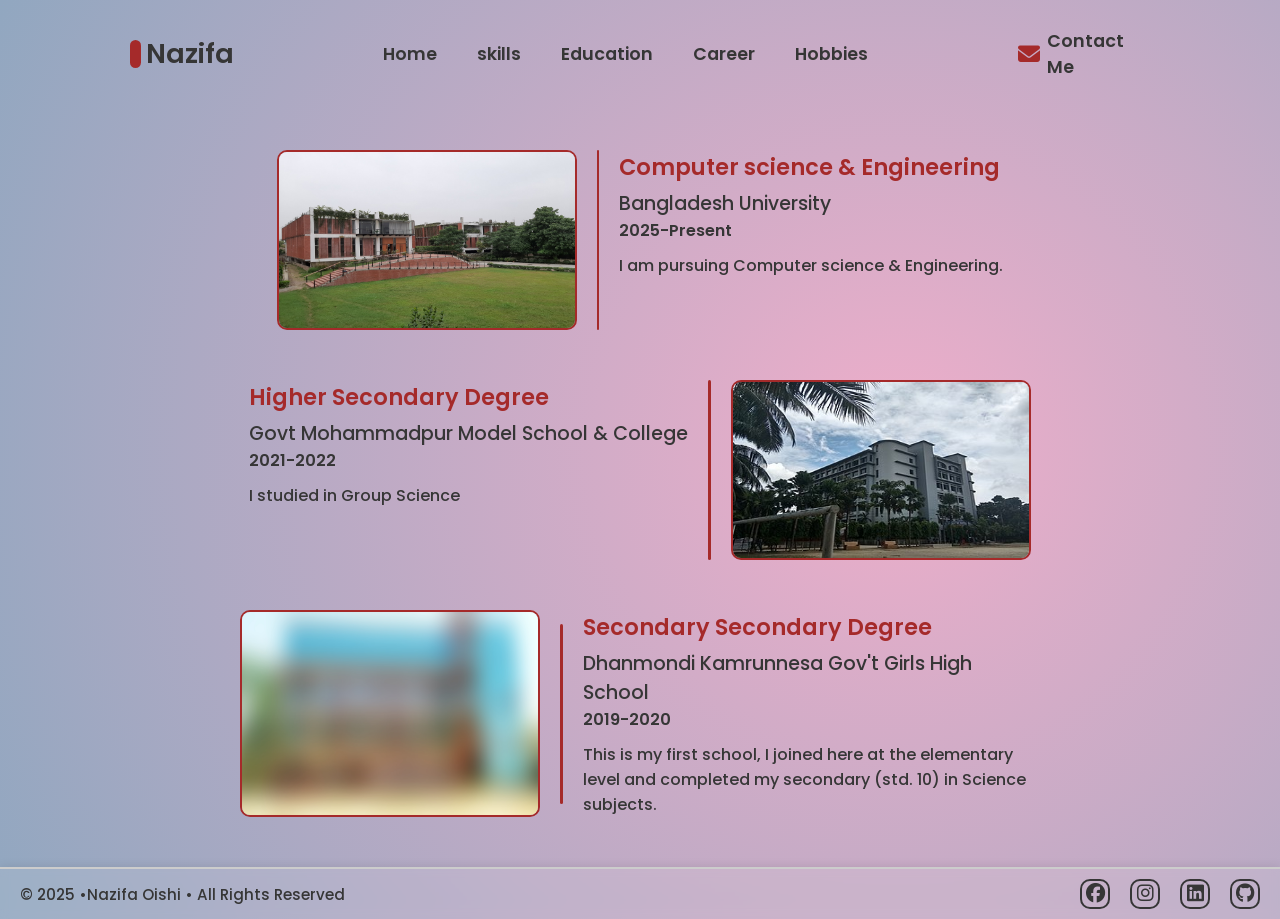
<file: SRC/pages/education.html>
<!DOCTYPE html>
<html>

<head>
    <meta charset="utf-8">
    <meta name="viewport" content="width=device-width, initial-scale=1">
    <title>Education</title>
    <link rel="stylesheet" type="text/css" href="../style/style.css">
    <link rel="icon" href="/Assets/favicons/favicon.png" type="image/png" sizes="32x32">

    <link rel="stylesheet" href="https://cdnjs.cloudflare.com/ajax/libs/font-awesome/6.2.0/css/all.min.css">
    <link rel="stylesheet" href="https://unpkg.com/boxicons@latest/css/boxicons.min.css">

</head>

<body>


    <header class="header" id="header">
        <a href="../../index.html" class="logo"><span class="main-icon"></span><span>Nazifa</span></a>

        <div class="navbar">
            <a href="/index.html">Home</a>
            <a href="./skills.html">skills</a>
            <a href="./education.html">Education</a>
            <a href="./career.html">Career</a>
            <a href="./hobbies.html">Hobbies</a>
             
        </div>

        <div class="main">
            <a href="./contact.html" class="user main-items"><i class="fas fa-envelope cm-icon"></i>Contact Me</a>
            <div class="main-items menu-icon-container" id="menu-icon-js">
                <div class="bx bx-menu" id="menu-icon"></div>
            </div>
        </div>
    </header>


    <div class="page">
        <main class="education-main">
            <div class="education-section">
                <div class="study first">
                    <div class="image">
                        <img src="/Assets/education/uni.jpg" alt="">
                    </div>
                    <div class="line"></div>
                    <div class="texts">
                        <div class="header">Computer science & Engineering</div>
                        <div class="name">Bangladesh University</div>
                        <div class="year">2025-Present</div>
                        <div class="text">I am pursuing Computer science & Engineering.</div>
                    </div>
                </div>
                <div class="study second">
                    <div class="image">
                        <img src="/Assets/education/scl.jpg" alt="">
                    </div>
                    <div class="line"></div>
                    <div class="texts">
                        <div class="header">Higher Secondary Degree</div>
                        <div class="name">Govt Mohammadpur Model School & College</div>
                        <div class="year">2021-2022</div>
                        <div class="text">I studied  in Group Science</div>
                    </div>
                </div>
                <div class="study third">
                    <div class="image">
                        <img src="/Assets/education/two.jpg" alt="">
                    </div>
                    <div class="line"></div>
                    <div class="texts">
                        <div class="header">Secondary Secondary Degree</div>
                        <div class="name">Dhanmondi Kamrunnesa Gov't Girls High School 
                        </div>
                        <div class="year">2019-2020</div>
                        <div class="text">This is my first school, I joined here at the elementary level and completed
                            my  secondary (std. 10) in Science subjects.</div>
                    </div>
                </div>
            </div>
        </main>
        <footer class="footer">
            <div class="left">
                &copy; 2025 •Nazifa Oishi • All Rights Reserved
            </div>
            <div class="right">
                <div class="social"><a href="https://www.facebook.com" target="_blank"><i
                            class="fa-brands fa-facebook"></i></a></div>
                <div class="social"><a href="https://www.instagram.com" target="_blank"><i class="fa-brands fa-instagram"></i></a></div>
                <div class="social"><a href="https://www.linkedin.com" target="_blank"><i class="fa-brands fa-linkedin"></i></a></div>
                <div class="social"><a href="https://github.com" target="_blank"><i class="fa-brands fa-github"></i></a></div>
            </div>
        </footer>
    </div>





    <div class="nav-touch-close" id="nav-tc-js"></div>

    <script type="text/javascript" src="../script/script.js"></script>

</body>

</html>
</file>
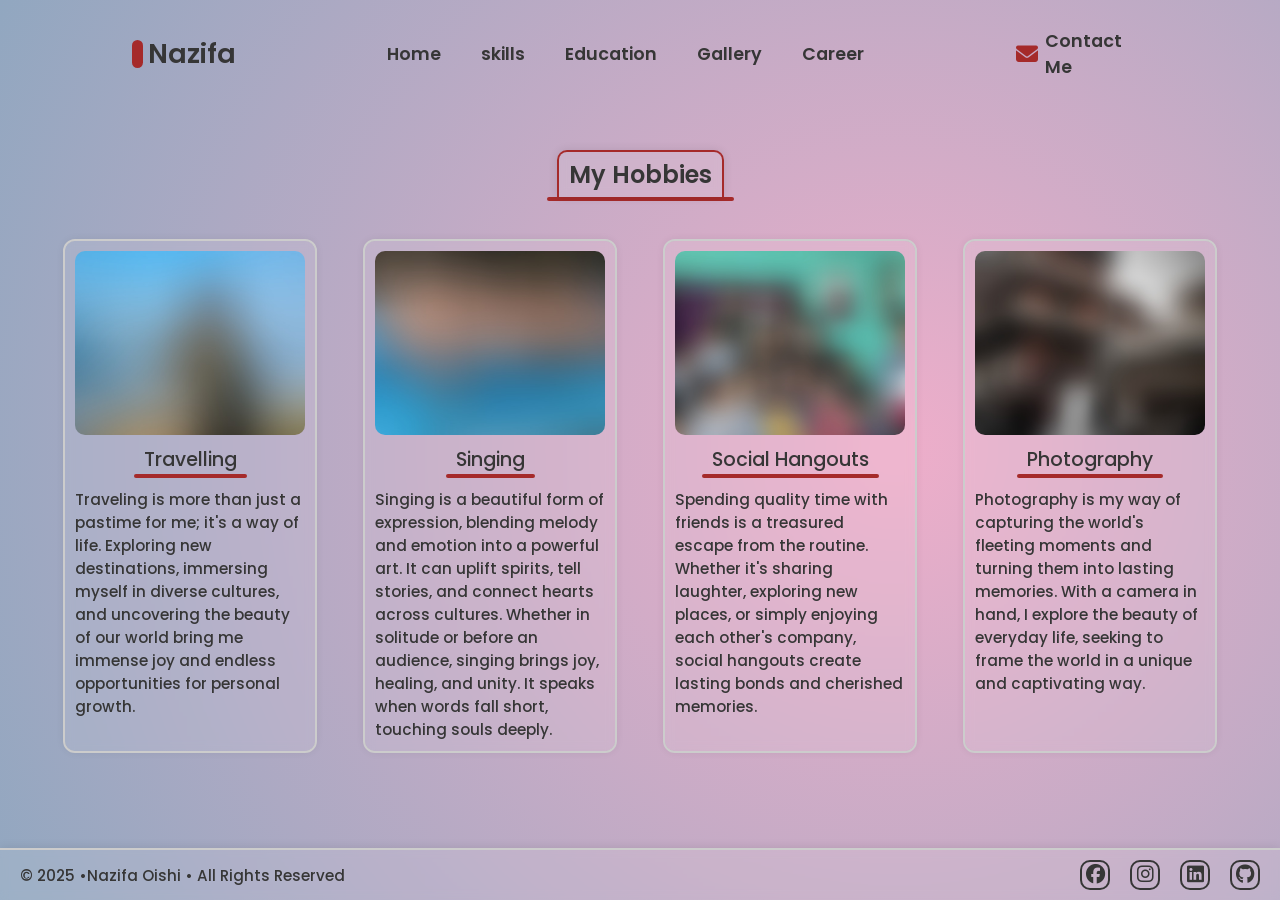
<file: SRC/pages/hobbies.html>
<!DOCTYPE html>
<html>

<head>
    <meta charset="utf-8">
    <meta name="viewport" content="width=device-width, initial-scale=1">
    <title>Hobbies</title>
    <link rel="stylesheet" type="text/css" href="../style/style.css">
    <link rel="icon" href="/Assets/favicons/favicon.png" type="image/png" sizes="32x32">

    <link rel="stylesheet" href="https://cdnjs.cloudflare.com/ajax/libs/font-awesome/6.2.0/css/all.min.css">
    <link rel="stylesheet" href="https://unpkg.com/boxicons@latest/css/boxicons.min.css">
</head>

<body>


    <header class="header" id="header">
        <a href="../../index.html" class="logo"><span class="main-icon"></span><span>Nazifa</span></a>

        <div class="navbar">
            <a href="/index.html">Home</a>
            <a href="./skills.html">skills</a>
            <a href="./education.html">Education</a>
            <a href="./gallery.html">Gallery</a>
            <a href="./career.html">Career</a>

             
        </div>

        <div class="main">
            <a href="contact.html" class="user main-items"><i class="fas fa-envelope cm-icon"></i>Contact Me</a>
            <div class="main-items menu-icon-container" id="menu-icon-js">
                <div class="bx bx-menu" id="menu-icon"></div>
            </div>
        </div>
    </header>

    <div class="page">
    <main class="hobbies-main">
        <div class="hobbies-section">
            <div class="hobbies-header">
                <div class="header-text">My Hobbies</div>
                <div class="header-line"></div>
            </div>
            <div class="section">
                <div class="row first">
                    <div class="hobbies 1">
                        <div class="image">
                            <img src="/Assets/hobbies/travelling.jpeg" alt="">
                        </div>
                        <div class="header">
                            <div class="header-text">Travelling</div>
                            <div class="header-line"></div>
                        </div>
                        <div class="text">
                            Traveling is more than just a pastime for me; it's a way of life. Exploring new
                            destinations,
                            immersing myself in diverse cultures, and uncovering the beauty of our world bring me
                            immense
                            joy
                            and endless opportunities for personal growth.
                        </div>
                    </div>
                    <div class="hobbies 2">
                        <div class="image">
                            <img src="/Assets/hobbies/swimming.jpg" alt="">
                        </div>
                        <div class="header">
                            <div class="header-text">Singing</div>
                            <div class="header-line"></div>
                        </div>
                        <div class="text">
                            Singing is a beautiful form of expression, blending melody and emotion into a powerful art. It can uplift spirits, tell stories, and connect hearts across cultures. Whether in solitude or before an audience, singing brings joy, healing, and unity. It speaks when words fall short, touching souls deeply.


                        </div>
                    </div>
                </div>
                <div class="row second">
                    <div class="hobbies 3">
                        <div class="image">
                            <img src="/Assets/hobbies/social adventures.jpg" alt="">
                        </div>
                        <div class="header">
                            <div class="header-text">Social Hangouts</div>
                            <div class="header-line"></div>
                        </div>
                        <div class="text">
                            Spending quality time with friends is a treasured escape from the routine. Whether it's
                            sharing laughter, exploring new places, or simply enjoying each other's company, social
                            hangouts create lasting bonds and cherished memories.
                        </div>
                    </div>
                    <div class="hobbies 4">
                        <div class="image">
                            <img src="/Assets/hobbies/photography.jpeg" alt="">
                        </div>
                        <div class="header">
                            <div class="header-text">Photography</div>
                            <div class="header-line"></div>
                        </div>
                        <div class="text">
                            Photography is my way of capturing the world's fleeting moments and turning them into
                            lasting memories. With a camera in hand, I explore the beauty of everyday life, seeking to
                            frame the world in a unique and captivating way.
                        </div>
                    </div>
                </div>
            </div>
        </div>
    </main>
    <footer class="footer">
        <div class="left">
            &copy; 2025 •Nazifa Oishi • All Rights Reserved
        </div>
        <div class="right">
            <div class="social"><a href="https://www.facebook.com" target="_blank"><i
                        class="fa-brands fa-facebook"></i></a></div>
            <div class="social"><a href="https://www.instagram.com" target="_blank"><i class="fa-brands fa-instagram"></i></a></div>
            <div class="social"><a href="https://www.linkedin.com" target="_blank"><i class="fa-brands fa-linkedin"></i></a></div>
            <div class="social"><a href="https://github.com" target="_blank"><i class="fa-brands fa-github"></i></a></div>
        </div>
    </footer>
</div>





    <div class="nav-touch-close" id="nav-tc-js"></div>

    <script type="text/javascript" src="../script/script.js"></script>

</body>

</html>
</file>
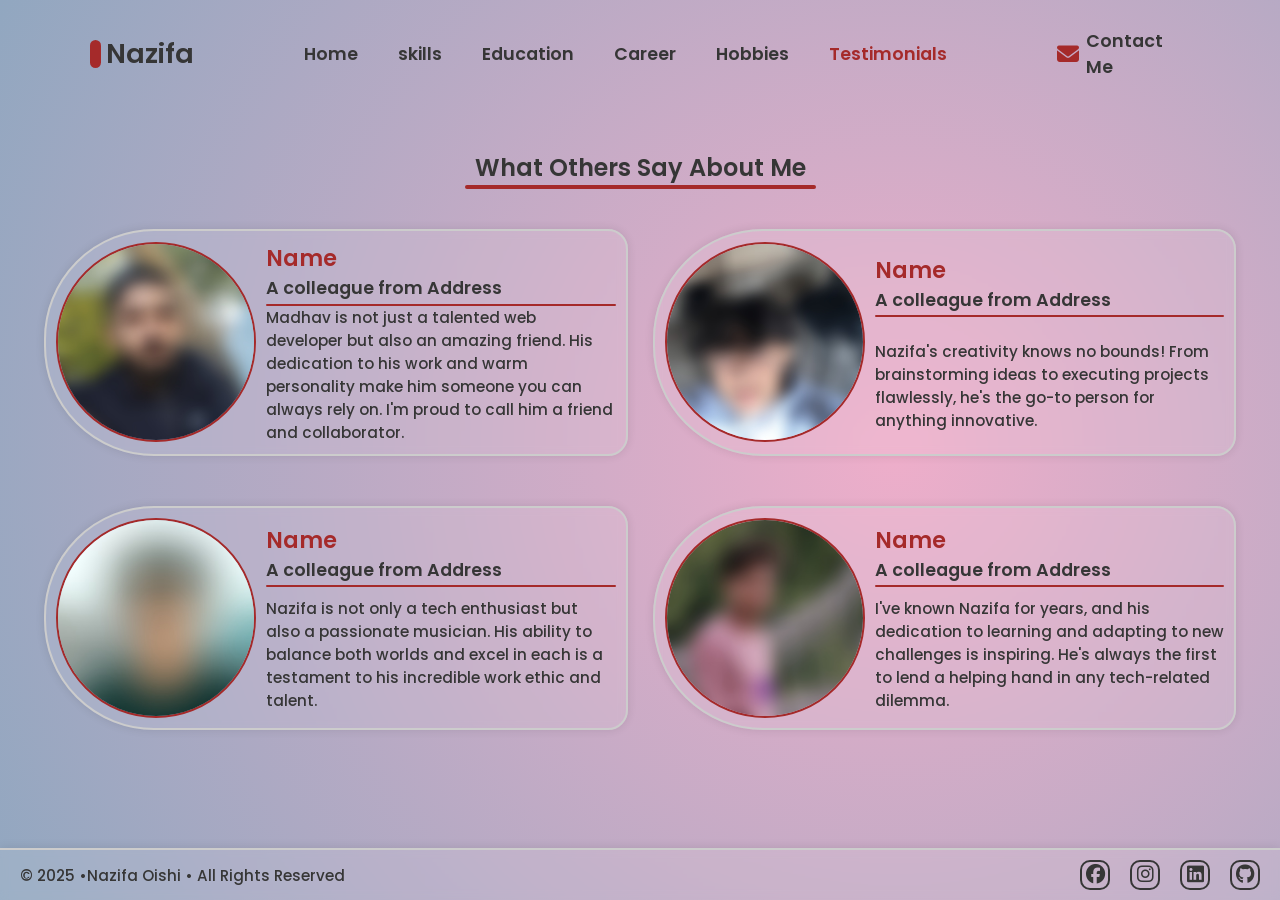
<file: SRC/pages/testimonials.html>
<!DOCTYPE html>
<html>

<head>
    <meta charset="utf-8">
    <meta name="viewport" content="width=device-width, initial-scale=1">
    <title>Testimonials</title>
    <link rel="stylesheet" type="text/css" href="../style/style.css">
    <link rel="icon" href="/Assets/favicons/favicon.png" type="image/png" sizes="32x32">

    <link rel="stylesheet" href="https://cdnjs.cloudflare.com/ajax/libs/font-awesome/6.2.0/css/all.min.css">
    <link rel="stylesheet" href="https://unpkg.com/boxicons@latest/css/boxicons.min.css">
</head>

<body>


    <header class="header" id="header">
        <a href="../../index.html" class="logo"><span class="main-icon"></span><span>Nazifa</span></a>

        <div class="navbar">
            <a href="/index.html">Home</a>
            <a href="./skills.html">skills</a>
            <a href="./education.html">Education</a>
            <a href="./career.html">Career</a>
            <a href="./hobbies.html">Hobbies</a>
            <a href="./testimonials.html" class="active">Testimonials</a>
        </div>

        <div class="main">
            <a href="contact.html" class="user main-items"><i class="fas fa-envelope cm-icon"></i>Contact Me</a>
            <div class="main-items menu-icon-container" id="menu-icon-js">
                <div class="bx bx-menu" id="menu-icon"></div>
            </div>
        </div>
    </header>


    <div class="page">
    <main class="testimonials-main">
        <div class="testimonials-section">
            <div class="testimonials-header">
                <div class="header-text">What Others Say About Me</div>
                <div class="header-line"></div>
            </div>
            <div class="section">
                <div class="row">
                    <!-- <div class="test1"> -->
                    <div class="block maddat">
                        <div class="image">
                            <img src="/Assets/testimonials/person1.jpg" alt="">
                        </div>
                        <div class="content">
                            <div class="content-row">
                                <div class="name">Name</div>
                                <div class="description">A colleague from Address</div>
                                <div class="line"></div>
                            </div>
                            <div class="text">
                                Madhav is not just a talented web developer but also an amazing friend. His
                                dedication
                                to his work and warm personality make him someone you can always rely on. I'm
                                proud
                                to
                                call him a friend and collaborator.
                            </div>
                        </div>
                    </div>
                    <div class="block oasis">
                        <div class="image">
                            <img src="/Assets/testimonials/person2.jpeg" alt="">
                        </div>
                        <div class="content">
                            <div class="content-row">
                                <div class="name">Name</div>
                                <div class="description">A colleague from Address</div>
                                <div class="line"></div>
                            </div>
                            <div class="text">
                                Nazifa's creativity knows no bounds! From brainstorming ideas to executing projects
                                flawlessly, he's the go-to person for anything innovative.
                            </div>
                        </div>
                    </div>
                    <!-- </div> -->
                </div>
                <div class="row">
                    <!-- <div class="test1"> -->
                    <div class="block sudip">
                        <div class="image">
                            <img src="/Assets/testimonials/person3.jpg" alt="">
                        </div>
                        <div class="content">
                            <div class="content-row">
                                <div class="name">Name</div>
                                <div class="description">A colleague from Address</div>
                                <div class="line"></div>
                            </div>
                            <div class="text">
                                Nazifa is not only a tech enthusiast but also a passionate musician. His ability to
                                balance both worlds and excel in each is a testament to his incredible work ethic and
                                talent.
                            </div>
                        </div>
                    </div>
                    <div class="block subin">
                        <div class="image">
                            <img src="/Assets/testimonials/person4.jpg" alt="">
                        </div>
                        <div class="content">
                            <div class="content-row">
                                <div class="name">Name</div>
                                <div class="description">A colleague from Address</div>
                                <div class="line"></div>
                            </div>
                            <div class="text">
                                I've known Nazifa for years, and his dedication to learning and adapting to new
                                challenges is inspiring. He's always the first to lend a helping hand in any
                                tech-related dilemma.
                            </div>
                        </div>
                    </div>
                    <!-- </div> -->
                </div>
            </div>
        </div>
    </main>
    <footer class="footer">
        <div class="left">
            &copy; 2025 •Nazifa Oishi • All Rights Reserved
        </div>
        <div class="right">
            <div class="social"><a href="https://www.facebook.com" target="_blank"><i
                        class="fa-brands fa-facebook"></i></a></div>
            <div class="social"><a href="https://www.instagram.com" target="_blank"><i class="fa-brands fa-instagram"></i></a></div>
            <div class="social"><a href="https://www.linkedin.com" target="_blank"><i class="fa-brands fa-linkedin"></i></a></div>
            <div class="social"><a href="https://github.com" target="_blank"><i class="fa-brands fa-github"></i></a></div>
        </div>
    </footer>
</div>




    
    <div class="nav-touch-close" id="nav-tc-js"></div>

    <script type="text/javascript" src="../script/script.js"></script>

</body>

</html>
</file>
<file: SRC/style/style.css>
@import url('https://fonts.googleapis.com/css2?family=Poppins:wght@300;400;500;600;700&display=swap');

* {
	padding: 0;
	margin: 0;
	box-sizing: border-box;
	font-family: 'Poppins', sans-serif;
	text-decoration: none;
	list-style: none;
}

img {
	
}

:root {
	/* --bg-color: radial-gradient(circle at 60% 50%, rgba(238,174,202,1) 0%, rgb(127, 172, 224) 100%); */
	--bg-color: radial-gradient(circle at 70% 50%, rgba(238, 174, 202, 1) 0%, rgb(145, 167, 192) 100%);
	--text-color: #363636;
	--main-color: brown;
	/* --main-color: hsl(250, 52%, 36%); */
}

body {
	min-height: 100vh;
	/* position: relative;
	top: 150px; */
	background: var(--bg-color);
	color: var(--text-color);
}

header {
	position: fixed;
	/* position: relative; */
	width: 100%;
	top: 0;
	right: 0;
	z-index: 117;
	display: flex;
	align-items: center;
	/* justify-content: space-between; */
	justify-content: space-evenly;
	background: transparent;
	/* padding: 28px 12%; */
	padding: 28px 0px;
	transition: all .50s ease;
	/* backdrop-filter: blur(4px); */
}
header.scrolled {
	backdrop-filter: blur(4px);
}
.logo {
	display: flex;
	align-items: center;
	/* margin-right: 25px; */
}

.logo .main-icon {
	width: 0.7rem;
	height: 1.7rem;
	margin-right: 5px;
	background-color: var(--main-color);
	border-radius: 50px;
}

.logo span {
	color: var(--text-color);
	font-size: 1.7rem;
	font-weight: 600;
}

.navbar {
	display: flex;
}

.navbar a {
	position: relative;
	color: var(--text-color);
	font-size: 1.1rem;
	font-weight: 600;
	padding: 5px 0;
	margin: 0px 20px;
	transition: all .50s ease;
	display: flex;
	justify-content: center;
}

.navbar a::before {
	content: "";
	position: absolute;
	top: 0;
	width: 0px;
	height: 2px;
	border-radius: 10px;
	background-color: var(--text-color);
	transition: all 0.3s ease;
	opacity: 0;
}

.navbar a:hover::before {
	width: 100%;
	opacity: 1;
}

.navbar a:hover {
	color: var(--main-color);
	transform: scale(1.1);
}

.header .navbar a.active,
.header .main a.active {
	color: var(--main-color);
}


.header .main {
	display: flex;
	align-items: center;
	/* border: 2px solid; */
	/* margin-left: 25px; */
}

.header .main a {
	width: 132.4417px;
	/* width: fit-content; */
	justify-content: right;
	color: var(--text-color);
	font-size: 1.1rem;
	font-weight: 600;
	transition: all .50s ease;
}

.header .main .user .cm-icon {
	font-size: 22px;
}

.user {
	display: flex;
	align-items: center;
}

.user i {
	color: var(--main-color);
	font-size: 28px;
	margin-right: 7px;
}

.main a:hover {
	color: var(--main-color);
}

#menu-icon {
	font-size: 35px;
	color: var(--text-color);
	cursor: pointer;
	z-index: 114;
	display: none;
}

.about {
	/* position: relative;
	top: 150px; */
	width: 100%;
	padding-top: 150px;
	/* margin-top: 150px; */
	/* height: 100vh; */
	min-width: 250px;
	display: flex;
	justify-content: center;
	align-items: center;
}

.about-content {
	max-width: 1000px;
	padding: 0px 20px;
	display: flex;
	justify-content: center;
	align-items: center;
	flex-direction: row;
}

.column.left {
	text-align: left;
	/* padding-left: 20px; */
	max-width: 70%;
}

.column.right {
	order: 1;
	width: fit-content;
	display: flex;
	align-items: center;
	justify-content: left;
}


.column.right img {
	max-width: 250px;
	margin-left: 50px;
	border-radius: 20px 100px 20px 20px;
	box-shadow: 0 0 10px rgba(0, 0, 0, 0.2);

}

.about .text {
	font-size: 2rem;
	font-weight: bold;
	color: var(--text-color);
}

.about .iAm {
	color: #4e54c8;
}

.about p {
	font-size: 1.2rem;
	font-weight: 500;
	margin-top: 20px;
	color: var(--text-color);
}

.about .buttons {
	margin-top: 20px;
	display: flex;
	column-gap: 20px;
}

.about a {
	display: inline-block;
	/* margin-top: 20px; */
	padding: 10px 20px;
	background-color: var(--main-color);
	color: #fff;
	text-decoration: none;
	border-radius: 5px;
	font-size: 1rem;
	font-weight: 500;
	transition: 0.3s;
}

.about a:hover {
	background-color: #4e54c8;
}

.about .cm-button {
	color: var(--text-color);
	/* font-weight: 600; */
	background-color: transparent;
	outline: 2px solid var(--main-color);
}

.about .cm-button:hover {
	/* font-weight: 500; */
	color: white;
	outline: none;
}

.nav-touch-close {
	position: fixed;
	display: none;
	top: 0;
	width: 100%;
	height: 100%;
	background: rgba(255, 255, 255, 0.1);
	backdrop-filter: blur(4px);
	cursor: pointer;
	z-index: 100;
}

.nav-touch-close-open {
	display: block;
}

.nav-LR-TC {
	background: transparent;
	backdrop-filter: none;
}

@media (max-width: 1200px) {
	header {
		padding: 14px 2%;
		transition: .2s;
		justify-content: space-between;
	}

	.navbar a {
		padding: 5px 0;
		margin: 0px 20px;
	}
}

@media (max-width: 850px) {
	/* .about {
		display: inline;
	} */

	.about-content {
		/* position: relative; */
		display: block;
		padding: 0px;
		/* top: 100px; */
		max-width: 100%;
		height: 100%;
	}

	.about-content .column.left {
		max-width: 100%;
		margin-left: 20px;
		margin-right: 20px;
		padding: 0px;
		text-align: center;
	}


	.about-content .column.left .text {
		margin-top: 20px;
		font-size: 1.8rem;
	}

	.about-content .column.left p {
		margin: 0px;
		font-size: 1.1rem;
		margin-top: 10px;
	}

	.about .about-content .buttons {
		display: block;
		margin: 0px;
	}

	.about-content .column.left a {
		margin: 0px;
		margin-top: 20px;
		margin-right: 10px;
		margin-left: 10px;

	}

	.about-content .column.right {
		width: 100%;
		display: flex;
		justify-content: center;
		align-items: center;
	}

	.about-content .column.right img {
		margin: 0px;
	}
}

@media (max-width: 1100px) {
	.main .main-items {
		margin-right: 12px;
	}

	.main .menu-icon-container {
		position: relative;
		margin-right: 5px;
		width: 30px;
		height: 30px;
		border-radius: 5px;
		/* background: grey; */
		border: 2px solid #ccc;
		box-shadow: 0 0 10px rgba(0, 0, 0, 0.1);
		background: rgba(255, 255, 255, 0.1);
		backdrop-filter: blur(4px);
		cursor: pointer;
		display: flex;
		justify-content: center;
		align-items: center;
		z-index: 113;
	}

	.header .main a {
		width: 132.6px;
	}

	#menu-icon {
		display: block;
	}

	.navbar {
		position: absolute;
		top: 100%;
		right: -100%;
		width: auto;
		height: auto;
		/* background: grey; */
		border: 2px solid #ccc;
		box-shadow: 0 0 10px rgba(0, 0, 0, 0.1);
		background: rgba(255, 255, 255, 0.1);
		backdrop-filter: blur(4px);
		display: flex;
		flex-direction: column;
		justify-content: flex-start;
		align-items: center;
		border-radius: 10px;
		transition: all .50s ease;
	}

	.navbar a {
		display: block;
		margin: 12px 0;
		padding: 0px 25px;
		transition: all .50s ease;
	}

	.navbar a:before,
	.navbar a:after {
		display: none;
	}

	.navbar a:hover {
		color: var(--text-color);
		transform: translateY(5px);
	}

	/* .navbar a.active {
		color: var(--text-color);
	} */

	.navbar.open {
		right: 2%;
	}

}


.contact-main {
	width: 100%;
	/* height: 100vh; */
	padding-top: 150px;
	display: flex;
	align-items: center;
	justify-content: center;
}

.contact-main .contact-full {
	min-width: 570px;
	padding: 20px;
	padding-top: 0px;
	display: flex;
	align-items: center;
	justify-content: center;
}

.contact-main .mobile-show {
	position: absolute;
	visibility: hidden;
}

.contact-main .contact-section {
	width: 400px;
	min-width: 320px;
	color: var(--text-color);
	height: 400px;
	padding: 20px;
	position: relative;
	display: flex;
	flex-direction: column;
	justify-content: space-around;
	/* top: 40px; */
	border-top: 2px solid #ccc;
	border-bottom: 2px solid #ccc;
	border-left: 2px solid #ccc;
	border-radius: 10px 0px 0px 10px;
	box-shadow: 0 0 10px rgba(0, 0, 0, 0.1);
	background: rgba(255, 255, 255, 0.1);
	backdrop-filter: blur(4px);
}

.contact-main .contact-section .cs-item {
	display: flex;
	align-items: center;
}

.contact-main .contact-section .text {
	width: 200px;
	display: flex;
	flex-direction: column;
}

.contact-main .contact-section .icon {
	width: 70px;
	/* min-width: 70px; */
	height: 70px;
	border: 2.5px solid var(--main-color);
	border-radius: 100px;
	color: var(--main-color);
	font-size: 35px;
	display: flex;
	align-items: center;
	justify-content: center;
}

.contact-main .contact-section .placeHolder {
	width: fit-content;
	height: fit-content;
	display: flex;
	align-items: center;
	padding-left: 10px;
	font-size: 1.1rem;
	font-weight: 600;
	color: var(--main-color);
	/* background: lightcoral; */
}

.contact-main .contact-section .info {
	width: fit-content;
	height: fit-content;
	padding-left: 10px;
	/* font-size: large; */
	font-weight: 500;
	/* background: lightgoldenrodyellow; */
}


.contact-main .contact-form {
	width: 400px;
	min-width: 250px;
	position: relative;
	/* top: 40px; */
	text-align: center;
	padding: 20px;
	border: 2px solid #ccc;
	border-radius: 10px;
	color: var(--main-color);
	box-shadow: 0 0 10px rgba(0, 0, 0, 0.1);
	background: rgba(255, 255, 255, 0.1);
	backdrop-filter: blur(4px);
}

.contact-main .contact-section.csa-cs {
	border-right: 2px solid #ccc;
	border-radius: 10px;
}

.contact-main .contact-form.csa-cf {
	border-left: none;
	border-radius: 0px 10px 10px 0px;

}

.contact-main .contact-section .cs-top {
	width: 100%;
	padding-right: 15px;
	display: flex;
	flex-direction: column;
	/* justify-content: center; */
	align-items: center;
}

.contact-main .contact-section h1,
.contact-main .contact-form h1 {
	font-size: 1.5em;
	color: var(--text-color);
}

.contact-main .contact-section .border-line,
.contact-main .contact-form .border-line {
	width: 100%;
	height: 2px;
	background-color: var(--main-color);
}

.contact-main .contact-section .border-line {
	margin-bottom: 25px;
}

.contact-main .contact-form .contact-submit-after {
	/* height: 350px; */
	/* margin-top: 10px; */
	padding: 30px 0px 10px 0px;
	/* display: flex; */
	display: none;
	justify-content: center;
	align-items: center;
}

.contact-main .contact-form .form-section.hide {
	display: none;
}

.contact-main .contact-form .contact-submit-after.show {
	display: flex;
}

.contact-main .contact-form .contact-submit-after .box {
	/* background-color:cornsilk; */
	width: 335px;
	padding: 20px;
	border-radius: 10px;
	display: flex;
	flex-direction: column;
	justify-content: center;
	align-items: center;
	border: 2px solid #ccc;
	box-shadow: 0 0 10px rgba(0, 0, 0, 0.1);
	background: rgba(255, 255, 255, 0.1);
	backdrop-filter: blur(4px);

}

.contact-main .contact-form .contact-submit-after .csa-icon {
	font-size: 5rem;
	color: lightseagreen;
	margin-bottom: 20px;
}

.contact-main .contact-form .contact-submit-after .csa-text {
	font-size: 1.2rem;
	color: var(--text-color);
	font-weight: 500;
	margin-bottom: 10px;
}

.contact-main .contact-form .contact-submit-after .csa-ok {
	width: fit-content;
	color: white;
	font-size: 1.1rem;
	font-weight: 500;
	padding: 2px 8px;
	border-radius: 5px;
	cursor: pointer;
	background-color: var(--main-color);
	transition: 0.3s;
}

.contact-main .contact-form .contact-submit-after .csa-ok:hover {
	background-color: #4e54c8;
}

.contact-main .contact-form .name-section {
	margin-top: 25px;
}

.contact-main label {
	display: block;
	margin-bottom: 10px;
	color: var(--text-color);
	font-weight: 600;
}

.contact-main input[type="text"],
.contact-main input[type="email"],
.contact-main textarea {
	width: 100%;
	padding: 10px;
	margin-bottom: 20px;
	border: 1px solid #ccc;
	border-radius: 5px;
	font-size: 16px;
	outline: none;
}


.contact-main textarea {
	resize: none;
	margin-bottom: 0px;
}

.contact-main .contact-form .email-error,
.contact-main .contact-form .error {
	/* background-color: gray; */
	width: fit-content;
	display: none;
	justify-content: center;
	align-items: center;
	font-size: 1.1rem;
	border: 2px solid var(--main-color);
	border-radius: 5px;
	padding: 5px;
	margin: 10px auto 0px auto;
}

.contact-main .contact-form .error-show {
	display: flex;
}

.contact-main .contact-form .error-icon {
	font-size: 1.4rem;
	margin-right: 5px;
}


.contact-main button[type="submit"] {
	background-color: var(--main-color);
	color: white;
	padding: 10px 20px;
	border: none;
	border-radius: 5px;
	margin-top: 20px;
	font-size: 1rem;
	font-weight: 500;
	cursor: pointer;
	transition: 0.3s;
}

.contact-main button[type="submit"]:hover {
	background-color: #4e54c8;
}

.contact-main .contact-form .contact-button .line {
	display: inline-block;
	width: 15px;
	height: 15px;
	border-radius: 15px;
	background-color: var(--main-color);
}

.contact-main .contact-form .contact-button.loading {
	height: 55px;
	width: 97.7px;
	background-color: gray;
}

.contact-main .contact-form .contact-load {
	display: none;
}

.contact-main .contact-form .contact-load.show {
	display: block;
}

.contact-main .contact-form .contact-button .submit-text.hide {
	display: none;
}

.contact-main .contact-form .contact-load .line:nth-last-child(1) {
	animation: loadingA 1.5s 1s infinite;
}

.contact-main .contact-form .contact-load .line:nth-last-child(2) {
	animation: loadingA 1.5s 0.5s infinite;
}

.contact-main .contact-form .contact-load .line:nth-last-child(3) {
	animation: loadingA 1.5s 0s infinite;
}

@keyframes loadingA {
	0% {
		height: 15px;
	}

	50% {
		height: 35px;
	}

	100% {
		height: 15px;
	}
}

@media (max-width: 610px) {

	.contact-main {
		display: block;
	}

	.contact-main .contact-full {
		min-width: fit-content;
		display: block;
		padding: 0px;
		/* margin-left: auto;
		margin-right: auto; */
		/* position: relative;
		top: 100px; */
	}

	.contact-main .mobile-show {
		position: relative;
		visibility: visible;
	}

	.contact-main .contact-full .contact-section {
		width: 85%;
		min-width: 300px;
		height: fit-content;
		padding: 20px 0px 25px 15px;
		margin-right: auto;
		margin-left: auto;
		border-right: 2px solid #ccc;
		border-radius: 10px;
	}

	.contact-main .contact-section .cs-item {
		margin-bottom: 35px;
	}

	.contact-main .contact-section .cs-item.address {
		margin-bottom: 0px;
	}

	.contact-main .contact-section .icon {
		width: 50px;
		height: 50px;
		font-size: 25px;
	}

	.contact-main .contact-full .contact-form {
		margin-top: 25px;
		width: 85%;
		min-width: 300px;
		border-left: 2px solid #ccc;
		margin-right: auto;
		margin-left: auto;
		border-radius: 10px;
	}

	.contact-main .contact-form .contact-submit-after .box {
		width: auto;
	}


	.contact-main .contact-form .border-line {
		height: 2px;
	}

}

.skills-main {
	width: 100%;
	/* height: fit-content; */
	padding-top: 95px;
	display: flex;
	justify-content: center;
	align-items: center;
}

.skills-main .skills-section {
	width: 1000px;
	/* margin-bottom: -40px; */
}

.skills-main .skills-section .header {
	display: flex;
	flex-direction: column;
	justify-content: center;
	align-items: center;
	margin-bottom: 40px;
}

.skills-main .skills-section .header .text {
	font-size: 1.5rem;
	font-weight: 600;
}

.skills-main .skills-section .header .border-line {
	width: 140px;
	height: 4px;
	border-radius: 100px;
	background-color: var(--main-color);
}

.skills-main .skills-section .skills {
	display: flex;
	flex-direction: row;
	justify-content: space-around;
	flex-wrap: wrap;
	row-gap: 50px;
}

.skills-main .skills-section .skills .skills-group-row {
	/* width: 40%; */
	width: 400px;
	/* min-width: 300px; */
	border: 2px solid #ccc;
	border-radius: 10px;
	margin-left: 20px;
	margin-right: 20px;
	padding: 20px 10px 10px 10px;
	box-shadow: 0 0 10px rgba(0, 0, 0, 0.1);
	background: rgba(255, 255, 255, 0.1);
	backdrop-filter: blur(4px);
}

@media (max-width: 700px) {
	.skills-main .skills-section .skills .skills-group-row {
		width: 85%;
		min-width: 250px;
	}
}

.skills-main .skills-section .skills .skills-group-row .skills-group-header {
	width: fit-content;
	font-size: 1.35rem;
	font-weight: 600;
	color: var(--text-color);
	/* margin-top: 20px; */
	margin-left: auto;
	margin-right: auto;
}

.skills-main .skills-section .skills-group-row .border-line {
	width: 100%;
	height: 4px;
	border-radius: 100px;
	background-color: var(--main-color);
	margin-top: 5px;
	margin-bottom: 25px;
}

.skills-main .skills-section .skills-group-row .skill {
	/* width: 100%; */
	/* height: 100px; */
	margin-bottom: 25px;
	display: flex;
	flex-direction: row;
}

.skills-main .skills-section .skills-group-row .skill-block {
	width: 100%;
	padding-left: 10px;
}

.skills-main .skills-section .skills-group-row .icon {
	display: flex;
	justify-content: center;
	align-items: center;
}

.skills-main .skills-section .skills-group-row .icon-img {
	width: 55px;
	aspect-ratio: 1;
	display: flex;
	justify-content: center;
	align-items: center;
	font-size: 30px;
	color: var(--text-color);
	border: 3px solid var(--main-color);
	border-radius: 25%;
}

.skills-main .skills-section .skills-group-row .progress-block {
	width: fit-content;
	height: fit-content;
	padding: 0px 5px;
	border-radius: 50px;
	margin-top: 5px;
	margin-left: 50%;
	transform: translate(-20px, 0px);
	background-color: var(--main-color);
	color: white;
	font-size: 0.8em;
}

.skills-main .skills-section .skills-group-row .progress-bar {
	width: 100%;
	height: 7px;
	margin-top: 5px;
	background: gray;
	border-radius: 20px;
}

.skills-main .skills-section .skills-group-row .progress-per {
	width: 50%;
	height: 7px;
	border-radius: 20px;
	background-color: var(--main-color);
}

.skills-main .skills-section .skills-group-row .block-header {
	color: var(--text-color);
	/* font-size: 1.05rem; */
	font-weight: 600;
}

.skills-main .skills-section .skills-group-row .block-section {
	font-size: 0.85rem;
	font-weight: 600;
}

.skills-main .skills-section .skills-group-row .html .progress-block {
	margin-left: 70%;
}

.skills-main .skills-section .skills-group-row .html .progress-per {
	width: 70%;
}

.skills-main .skills-section .skills-group-row .css .progress-block {
	margin-left: 60%;
}

.skills-main .skills-section .skills-group-row .css .progress-per {
	width: 60%;
}

.skills-main .skills-section .skills-group-row .js .progress-block {
	margin-left: 50%;
}

.skills-main .skills-section .skills-group-row .js .progress-per {
	width: 50%;
}

.skills-main .skills-section .skills-group-row .python .progress-block {
	margin-left: 55%;
}

.skills-main .skills-section .skills-group-row .python .progress-per {
	width: 55%;
}

.skills-main .skills-section .skills-group-row .communication .progress-block {
	margin-left: 85%;
}

.skills-main .skills-section .skills-group-row .communication .progress-per {
	width: 85%;
}

.skills-main .skills-section .skills-group-row .team-work .progress-block {
	margin-left: 70%;
}

.skills-main .skills-section .skills-group-row .team-work .progress-per {
	width: 70%;
}

.skills-main .skills-section .skills-group-row .management .progress-block {
	margin-left: 65%;
}

.skills-main .skills-section .skills-group-row .management .progress-per {
	width: 65%;
}

.skills-main .skills-section .skills-group-row .creativity .progress-block {
	margin-left: 80%;
}

.skills-main .skills-section .skills-group-row .creativity .progress-per {
	width: 80%;
}

.education-main {
	padding-top: 150px;
	width: 100%;
	display: flex;
	justify-content: center;
	flex-direction: row;
	/* align-items: center; */
}

.education-main .education-section {
	/* position: relative; */
	/* top: 150px; */
	width: fit-content;
	min-width: 770px;
	max-width: 800px;
	display: flex;
	flex-direction: column;
	align-items: center;
	row-gap: 50px;
	/* margin-left: auto;
	margin-right: auto; */
	box-sizing: content-box;
	padding-left: 20px;
	padding-right: 20px;
}

.education-main .education-section .study {
	/* height: 190px; */
	display: flex;
	flex-direction: row;
	/* margin-bottom: 50px; */
	/* justify-content: space-between; */
}

.education-main .education-section .study .image {
	display: flex;
	justify-content: center;
}

.education-main .education-section .study .image img {
	width: 300px;
	/* height: 180px; */
	aspect-ratio: 300/180;
	/* min-width: 200px; */
	border-radius: 10px;
	border: 2px solid var(--main-color);
}

.education-main .education-section .study .line {
	min-width: 2.5px;
	height: 180px;
	margin-top: auto;
	margin-bottom: auto;
	border-radius: 10px;
	margin-left: 20px;
	margin-right: 20px;
	background-color: var(--main-color);
}

.education-main .education-section .study.second .image {
	order: 2;
}

.education-main .education-section .study.second .line {
	order: 1;
}

.education-main .education-section .study.second .texts {
	order: 0;
}

@media (max-width: 850px) {
	.education-main .education-section .study {
		flex-direction: column;
		border: 2px solid #ccc;
		border-radius: 20px;
		padding: 10px;
		box-shadow: 0 0 10px rgba(0, 0, 0, 0.1);
		background: rgba(255, 255, 255, 0.1);
		backdrop-filter: blur(4px);
	}

	.education-main .education-section {
		min-width: 250px;
		width: 85%;
	}

	.education-main .education-section .study .image img {
		width: 85%;
		min-width: 250px;
	}

	.education-main .education-section .study .line {
		width: 100%;
		height: 4px;
		margin: 0px;
		margin-top: 20px;
		margin-bottom: 5px;
	}

	.education-main .education-section .study .texts {
		display: flex;
		flex-direction: column;
		justify-content: center;
		align-items: center;
	}

	.education-main .education-section .study.second .image {
		order: 2;
	}

	.education-main .education-section .study.second .line {
		order: 3;
	}

	.education-main .education-section .study.second .texts {
		order: 4;
	}

	.education-main .education-section .study .texts .header {
		text-align: center;
	}

	.education-main .education-section .study .texts .name {
		text-align: center;
	}

	.education-main .education-section .study .texts .year {
		text-align: center;
	}

	.education-main .education-section .study .texts .text {
		text-align: center;
	}
}

.education-main .education-section .study .texts .header {
	font-size: 1.4rem;
	font-weight: 600;
	color: var(--main-color);
}

.education-main .education-section .study .texts .name {
	font-size: 1.2rem;
	font-weight: 500;
	color: var(--text-color);
	margin-top: 5px;
}

.education-main .education-section .study .texts .year {
	font-weight: 600;
	color: var(--text-color);
}

.education-main .education-section .study .texts .text {
	font-weight: 500;
	color: var(--text-color);
	/* text-align: justify; */
	margin-top: 10px;
}

.gallery-main {
	margin-top: 150px;
	display: flex;
	justify-content: center;
	/* margin-bottom: 150px; */
}

.gallery-main .gallery-section .column {
	display: flex;
	flex-direction: column;
	padding: 0px 20px;
	/* border: 2px solid red; */
	/* column-gap: 20px; */
}

.gallery-main .gallery-section .column .header {
	width: 100%;
	font-size: 1.5rem;
	font-weight: 500;
	display: flex;
	flex-direction: row;
	align-items: center;
	justify-content: center;
	margin-bottom: 40px;
}

.gallery-main .gallery-section .column .header .text {
	min-width: 151px;
	color: var(--main-color);
	border: 2px solid var(--main-color);
	border-radius: 10px;
	/* border-radius: 10px 10px 0px 0px; */
	/* border-bottom: 0px; */
	padding: 0px 10px;
	box-shadow: 0 0 10px rgba(0, 0, 0, 0.1);
	background: rgba(255, 255, 255, 0.1);
	backdrop-filter: blur(4px);
}

.gallery-main .gallery-section .column.australia .header .text {
	min-width: 162.3px;
}

.gallery-main .gallery-section .column .header .header-line {
	/* order: 1; */
	width: 100%;
	height: 2px;
	border-radius: 20px 0px 0px 20px;
	/* border-radius: 20px; */
	background-color: var(--main-color);
}

.gallery-main .gallery-section .column .header .header-line.right {
	border-radius: 0px 20px 20px 0px;
}

.gallery-main .gallery-section .column .images {
	display: flex;
	justify-content: center;
	flex-direction: row;
	flex-wrap: wrap;
	row-gap: 20px;
	column-gap: 20px;
}
.gallery-main .gallery-section .column .images .image-column{
	display: flex;
	align-items: center;
}
.gallery-main .gallery-section .column.australia {
	margin-top: 100px;
}

.gallery-main .gallery-section .column img {
	width: 300px;
	min-width: 250px;
	/* width: 100%; */
	border: 2px solid #ccc;
	border-radius: 20px;
}
@media (max-width: 500px) {
	.gallery-main .gallery-section .column img {
		width: 80%;
	}
}
.gallery-main .gallery-section .column .image-column {
	display: flex;
	flex-direction: column;
	row-gap: 20px;
}

.career-main {
	width: 100%;
	/* margin-top: 150px; */
	padding-top: 150px;
	display: flex;
	justify-content: center;
	align-items: center;
}

.career-main .career-section {
	/* width: 70%; */
	/* min-width: 650px; */
	max-width: 1000px;
	/* padding: 100px; */
	padding: 0px 20px;
}

.career-main .career-section .career-header {
	width: fit-content;
	margin-left: auto;
	margin-right: auto;
}

.career-main .career-section .career-header .text {
	font-size: 1.4rem;
	font-weight: 600;
	padding: 5px 10px;
	margin-left: 10px;
	margin-right: 10px;
	border: 2px solid var(--main-color);
	border-radius: 10px 10px 0px 0px;
	box-shadow: 0 0 10px rgba(0, 0, 0, 0.1);
	background: rgba(255, 255, 255, 0.1);
	backdrop-filter: blur(4px);
	color: var(--main-color);
}

.career-main .career-section .header-line {
	width: 100%;
	height: 4px;
	background-color: var(--main-color);
	border-radius: 20px;
	margin-top: 5px;
	display: none;
}

.career-main .career-section .professional-summary .texts {
	margin-top: 20px;
	font-size: 1.05rem;
	font-weight: 500;
	text-align: justify;
}

.career-main .career-section .career-goals {
	margin-top: 50px;
}

.career-main .career-section .career-goals .goals {
	margin-top: 25px;
	display: flex;
	justify-content: space-evenly;
	flex-direction: row;
	flex-wrap: wrap;
	row-gap: 40px;
	column-gap: 20px;
}

.career-main .career-section .career-goals .goals-row {
	width: 100%;
	max-width: 380px;
	min-width: 250px;
	box-sizing: content-box;
	display: flex;
	flex-direction: column;
	align-items: center;
}
.career-main .career-section .career-goals .goals-row .goals-header {
	width: fit-content;
	display: flex;
	align-items: center;
	flex-direction: column;
}

.career-main .career-section .career-goals .goals-row .header-line {
	width: 100%;
	height: 4px;
	border-radius: 20px;
	background-color: var(--main-color);
}

.career-main .career-section .career-goals .goals-row .goals-header .text {
	font-size: 1.2rem;
	font-weight: 600;
	margin-left: 10px;
	margin-right: 10px;
	/* color: var(--main-color); */
}

.career-main .career-section .career-goals .goals-row .texts {
	margin-top: 20px;
	display: flex;
	flex-direction: column;
	row-gap: 10px;
}

.career-main .career-section .career-goals .goals-row .text-row {
	min-height: 62.8px;
	font-size: 1.05rem;
	font-weight: 500;
	padding-top: 5px;
	padding-bottom: 5px;
	padding-left: 10px;
	padding-right: 10px;
	border: 2px solid #ccc;
	border-radius: 10px;
	box-shadow: 0 0 10px rgba(0, 0, 0, 0.1);
	background: rgba(255, 255, 255, 0.1);
	backdrop-filter: blur(4px);
	display: flex;
	align-items: center;
	/* justify-content: center; */
}

.career-main .career-section .career-goals .goals-row .text-row .tr-icon {
	margin-right: 10px;
	min-width: 16.8px;
	min-height: 16.8px;
	border-radius: 50%;
	background-color: var(--text-color);
}

.hobbies-main {
	width: 100%;
	padding-top: 150px;
	display: flex;
	justify-content: center;
	align-items: center;
}

.hobbies-main .hobbies-section {
	/* width: 100%; */
	display: flex;
	flex-direction: column;
	align-items: center;
	padding: 0px 10px;
}

.hobbies-main .hobbies-section .hobbies-header {
	margin-bottom: 40px;
}

.hobbies-main .hobbies-section .hobbies-header .header-text {
	font-size: 1.5rem;
	font-weight: 600;
	border: 2px solid var(--main-color);
	border-bottom: 0px;
	border-radius: 10px 10px 0px 0px;
	padding-top: 5px;
	padding-left: 10px;
	padding-right: 10px;
	padding-bottom: 5px;
	margin-left: 10px;
	margin-right: 10px;
	box-shadow: 0 0 10px rgba(0, 0, 0, 0.1);
	background: rgba(255, 255, 255, 0.1);
	backdrop-filter: blur(4px);
}

.hobbies-main .hobbies-section .hobbies-header .header-line {
	width: 100%;
	height: 4px;
	background-color: var(--main-color);
	border-radius: 20px;
}

.hobbies-main .hobbies-section .section {
	display: flex;
	justify-content: center;
	flex-direction: row;
	/* flex-wrap: wrap; */
	column-gap: 50px;
	row-gap: 50px;
}
.hobbies-main .hobbies-section .section .row {
	display: flex;
	justify-content: center;
	/* width: 250px; */
	/* width: fit-content; */
	flex-direction: row;
	flex-wrap: wrap;
	row-gap: 50px;
	column-gap: 50px;
}
.hobbies-main .hobbies-section .section .row.first {
	justify-content: flex-end;
}
.hobbies-main .hobbies-section .section .row.second {
	justify-content: flex-start;
}
.hobbies-main .hobbies-section .section .hobbies {
	width: 250px;
	min-width: 250px;
	/* width: 30%; */
	/* height: fit-content; */
	/* display: block; */
	display: flex;
	flex-direction: column;
	align-items: center;
	outline: 2px solid #ccc;
	border-radius: 10px;
	padding: 10px;
	box-shadow: 0 0 10px rgba(0, 0, 0, 0.1);
	background: rgba(255, 255, 255, 0.1);
	backdrop-filter: blur(4px);
}
@media (max-width: 650px) {
	.hobbies-main .hobbies-section .section {
		flex-direction: column;
	}
	.hobbies-main .hobbies-section .section .row.first {
		justify-content: center;
	}
	.hobbies-main .hobbies-section .section .row.second {
		justify-content: center;
	}
	.hobbies-main .hobbies-section .section .hobbies {
		width: 70%;
	}
}
@media (max-width: 400px) {
	.hobbies-main .hobbies-section .section .hobbies {
		width: 100%;
	}
	.hobbies-main .hobbies-section {
		padding: 0px 20px;
	}
}
.hobbies-main .hobbies-section .section .hobbies .header {
	width: fit-content;
	display: flex;
	align-items: center;
	flex-direction: column;
	margin-top: 10px;
	margin-bottom: 10px;
}

.hobbies-main .hobbies-section .section .hobbies .header .header-text {
	font-size: 1.2rem;
	font-weight: 500;
	padding-left: 10px;
	padding-right: 10px;
}

.hobbies-main .hobbies-section .section .hobbies .header .header-line {
	height: 4px;
	border-radius: 10px;
	width: 100%;
	background-color: var(--main-color);
}

.hobbies-main .hobbies-section .section .hobbies .image img {
	width: 100%;
	/* height: 183.81px; */
	display: block;
	border-radius: 10px;
}

.hobbies-main .hobbies-section .section .hobbies .text {
	/* text-align: justify; */
	font-size: 0.95rem;
	font-weight: 500;
}

.testimonials-main {
	width: 100%;
	padding-top: 150px;
	display: flex;
	justify-content: center;
}

.testimonials-main .testimonials-section {
	/* height: fit-content; */
	display: flex;
	flex-direction: column;
	align-items: center;
}

.testimonials-main .testimonials-section .testimonials-header {
	width: fit-content;
	display: flex;
	flex-direction: column;
	margin-bottom: 40px;
	margin-left: 20px;
	margin-right: 20px;
}

.testimonials-main .testimonials-section .testimonials-header .header-text {
	font-size: 1.5rem;
	font-weight: 600;
	margin-left: 10px;
	margin-right: 10px;
	text-align: center;
}

.testimonials-main .testimonials-section .testimonials-header .header-line {
	width: 100%;
	height: 4px;
	background-color: var(--main-color);
	border-radius: 20px;
}

.testimonials-main .testimonials-section .section {
	display: flex;
	flex-direction: column;
	row-gap: 50px;
}

.testimonials-main .testimonials-section .section .row {
	display: flex;
	justify-content: center;
	flex-direction: row;
	flex-wrap: wrap;
	row-gap: 50px;
	padding-left: 20px;
	padding-right: 20px;
	column-gap: 50px;
}

.testimonials-main .testimonials-section .section .block {
	width: 583.2px;
	display: flex;
	flex-direction: row;
	column-gap: 10px;
	padding: 10px;
	border: 2px solid #ccc;
	border-radius: 110px 20px 20px 110px;
	box-shadow: 0 0 10px rgba(0, 0, 0, 0.1);
	background: rgba(255, 255, 255, 0.1);
	backdrop-filter: blur(4px);
}

.testimonials-main .testimonials-section .section .block .image {
	display: flex;
	align-items: center;
}

.testimonials-main .testimonials-section .section .block .image img {
	width: 200px;
	display: block;
	border: 2px solid var(--main-color);
	border-radius: 50%;
}

.testimonials-main .testimonials-section .section .block .content {
	width: 350px;
	display: flex;
	flex-direction: column;
	justify-content: space-around;
}

.testimonials-main .testimonials-section .section .block .content .content-row {
	width: 100%;
}

.testimonials-main .testimonials-section .section .block .content .line {
	height: 2px;
	background-color: var(--main-color);
	border-radius: 20px;
	margin-top: 2.5px;
}

.testimonials-main .testimonials-section .section .block .content .name {
	/* width: fit-content; */
	font-size: 1.4rem;
	font-weight: 600;
	color: var(--main-color);
}

.testimonials-main .testimonials-section .section .block .content .description {
	font-size: 1.1rem;
	font-weight: 600;
}

.testimonials-main .testimonials-section .section .block .content .text {
	font-size: 0.95rem;
	font-weight: 500;
}

@media (max-width: 1280px) {
	.testimonials-main .testimonials-section .section .row {
		column-gap: 25px;
	}
}

@media (max-width: 640px) {
	.testimonials-main .testimonials-section .section .row .block {
		width: 100%;
		min-width: 250px;
		/* margin-left: 20px;
		margin-right: 20px; */
		flex-direction: column;
		align-items: center;
		border-radius: 20px;
	}

	.testimonials-main .testimonials-section .section .row .block .image img {
		width: 200px;
		border-radius: 50%;
	}

	.testimonials-main .testimonials-section .section .row .block .content {
		width: 100%;
		margin-top: 10px;
	}

	.testimonials-main .testimonials-section .section .row .block .content .content-row .name {
		text-align: center;
	}

	.testimonials-main .testimonials-section .section .row .block .content .content-row .description {
		text-align: center;
	}

	.testimonials-main .testimonials-section .section .row .block .content .content-row .line {
		margin-top: 5px;
		text-align: center;
	}

	.testimonials-main .testimonials-section .section .row .block .content .text {
		text-align: center;
		font-size: 1rem;
		margin-top: 10px;
	}
}

.page {
	height: 100vh;
	/* min-height: 100%; */
	display: flex;
	flex-direction: column;
	justify-content: space-between;
	row-gap: 50px;
}

.footer {
	width: 100%;
	/* min-height: 50px; */
	display: flex;
	align-items: center;
	justify-content: space-between;
	flex-direction: row;
	column-gap: 10px;
	padding: 10px 20px;
	border-top: 2px solid #ccc;
	background-color: var(--main-color);
	box-shadow: 0 0 10px rgba(0, 0, 0, 0.1);
	background: rgba(255, 255, 255, 0.1);
	backdrop-filter: blur(4px);
}

.footer .left {
	font-size: 0.95rem;
	font-weight: 500;
	text-align: center;
}

.footer .right {
	display: flex;
	flex-direction: row;
	column-gap: 20px;
}

.footer .right .social {
	width: 30px;
	height: 30px;
	border: 2px solid var(--text-color);
	border-radius: 10px;
	font-size: 1.2rem;
	transition: 0.3s;
}

.footer .right .social a {
	color: var(--text-color);
	transition: 0.3s;
	width: 100%;
	height: 100%;
	display: flex;
	justify-content: center;
	align-items: center;
	border-radius: 10px;
}

.footer .right .social:hover {
	color: var(--main-color);
	border: 2px solid var(--main-color);
}

.footer .right .social:hover a {
	color: var(--main-color);
}

@media (max-width: 700px) {
	.footer {
		flex-direction: column;
		row-gap: 10px;
	}
}
</file>
